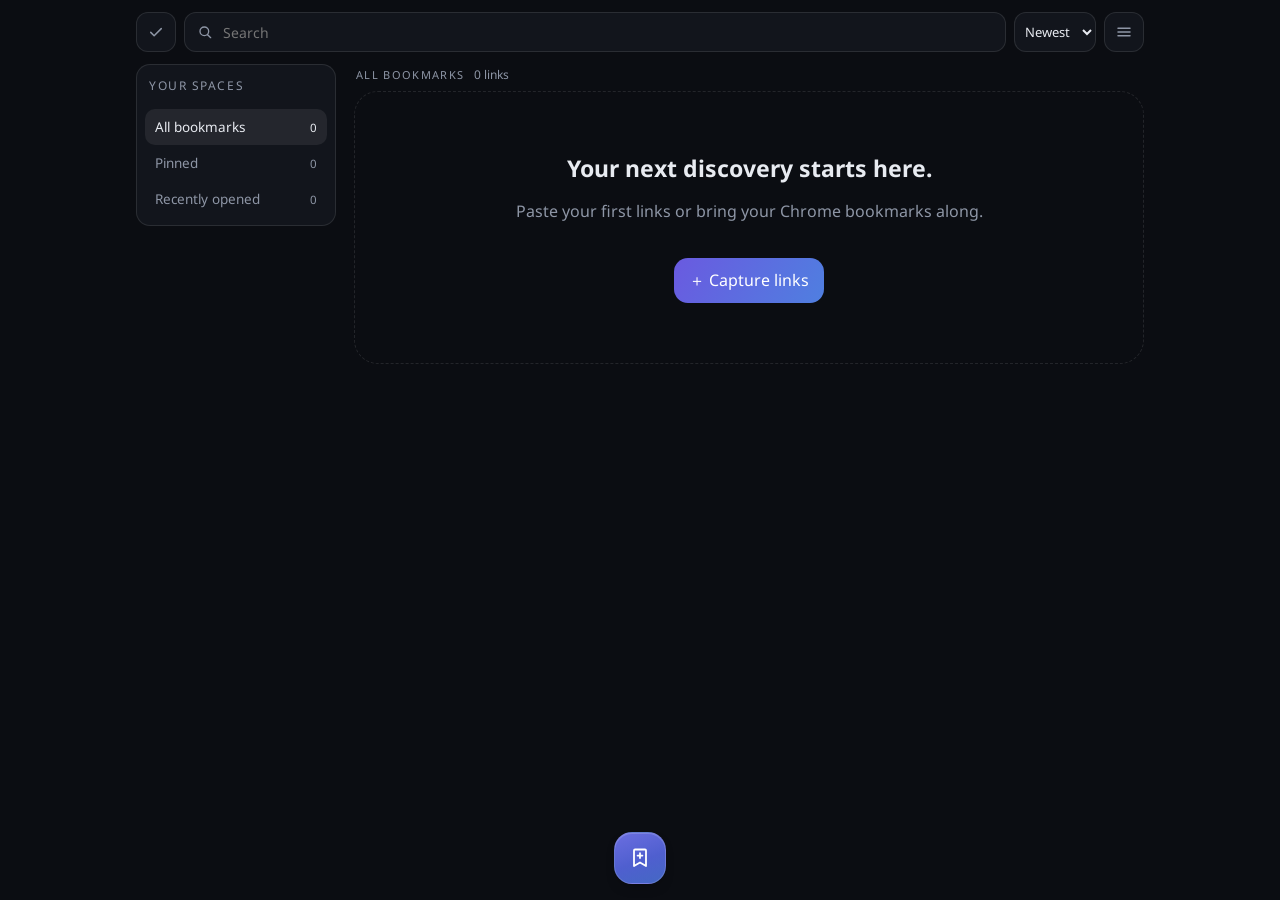
<file: index.html>
<!doctype html><html lang="en"><head><meta charset="utf-8"><meta name="viewport" content="width=device-width, initial-scale=1, viewport-fit=cover"><meta name="theme-color" content="#080b12"><meta name="description" content="Orbit: a local-first bookmark library with quick capture, collections and full backups."><meta name="referrer" content="no-referrer"><title>Orbit / Your entire web</title><link rel="preload" href="./noto-sans.woff2" as="font" type="font/woff2" crossorigin><link rel="manifest" href="./manifest.webmanifest"><link rel="icon" href="./icon.svg" type="image/svg+xml"><style>
:root{--bg:#070910;--panel:rgba(18,21,34,.72);--panel2:rgba(255,255,255,.055);--text:#f5f7ff;--muted:#9ba3ba;--line:rgba(255,255,255,.105);--accent:#8b5cf6;--accent2:#22d3ee;--danger:#fb7185;--shadow:0 24px 70px rgba(0,0,0,.35);--radius:24px}
*{box-sizing:border-box}html{scroll-behavior:smooth}body{margin:0;min-height:100vh;font-family:Inter,ui-sans-serif,system-ui,-apple-system,"Segoe UI",sans-serif;background:radial-gradient(circle at 12% 8%,rgba(139,92,246,.22),transparent 28%),radial-gradient(circle at 85% 20%,rgba(34,211,238,.13),transparent 30%),var(--bg);color:var(--text)}
button,input,select{font:inherit}.ambient{position:fixed;inset:0;pointer-events:none;background-image:linear-gradient(rgba(255,255,255,.018) 1px,transparent 1px),linear-gradient(90deg,rgba(255,255,255,.018) 1px,transparent 1px);background-size:46px 46px;mask-image:linear-gradient(to bottom,black,transparent 80%)}
.shell{width:min(1440px,100%);margin:auto;padding:24px}.topbar{display:flex;align-items:center;justify-content:space-between;gap:16px;margin-bottom:28px}.brand{display:flex;align-items:center;gap:13px}.logo{width:44px;height:44px;border-radius:15px;background:conic-gradient(from 210deg,var(--accent),var(--accent2),#f472b6,var(--accent));box-shadow:0 0 32px rgba(139,92,246,.4);position:relative}.logo:after{content:"";position:absolute;inset:8px;border-radius:10px;background:var(--bg)}h1{font-size:18px;margin:0;letter-spacing:-.02em}.eyebrow{font-size:11px;letter-spacing:.16em;text-transform:uppercase;color:var(--muted);margin-top:3px}.actions{display:flex;gap:10px;flex-wrap:wrap}.btn{border:1px solid var(--line);background:var(--panel2);color:var(--text);padding:11px 15px;border-radius:14px;cursor:pointer;transition:.2s;display:inline-flex;align-items:center;gap:8px}.btn:hover{transform:translateY(-2px);border-color:rgba(255,255,255,.22);background:rgba(255,255,255,.09)}.btn.primary{border:0;background:linear-gradient(135deg,var(--accent),#6d5dfc);box-shadow:0 12px 28px rgba(124,92,246,.28)}
.hero{border:1px solid var(--line);background:linear-gradient(135deg,rgba(255,255,255,.075),rgba(255,255,255,.025));backdrop-filter:blur(24px);border-radius:32px;padding:clamp(24px,5vw,54px);box-shadow:var(--shadow);overflow:hidden;position:relative}.hero:after{content:"";position:absolute;width:360px;height:360px;border-radius:50%;right:-150px;top:-180px;background:radial-gradient(circle,rgba(34,211,238,.23),transparent 68%)}.hero h2{font-size:clamp(34px,6vw,72px);line-height:.96;letter-spacing:-.06em;max-width:850px;margin:0 0 20px}.gradient{background:linear-gradient(90deg,#fff 5%,#a78bfa 50%,#67e8f9);-webkit-background-clip:text;color:transparent}.hero p{max-width:720px;color:var(--muted);font-size:clamp(15px,2vw,18px);line-height:1.65;margin:0}.stats{display:flex;gap:12px;margin-top:30px;flex-wrap:wrap}.stat{background:rgba(0,0,0,.18);border:1px solid var(--line);border-radius:16px;padding:11px 15px;color:var(--muted)}.stat strong{color:var(--text)}
.toolbar{display:grid;grid-template-columns:minmax(230px,1fr) auto auto;gap:12px;margin:24px 0}.search{position:relative}.search input,.select{width:100%;padding:15px 16px;border:1px solid var(--line);border-radius:16px;background:var(--panel);color:var(--text);outline:none}.search input{padding-left:46px}.search span{position:absolute;left:17px;top:15px;color:var(--muted)}input:focus,select:focus{border-color:var(--accent2);box-shadow:0 0 0 4px rgba(34,211,238,.08)}option{background:#121522}
.layout{display:grid;grid-template-columns:220px 1fr;gap:22px}.sidebar,.content{min-width:0}.sidebar{border:1px solid var(--line);background:var(--panel);border-radius:22px;padding:12px;height:max-content;position:sticky;top:16px}.navbtn{width:100%;text-align:left;border:0;background:transparent;color:var(--muted);padding:12px;border-radius:12px;cursor:pointer;display:flex;justify-content:space-between}.navbtn.active,.navbtn:hover{color:var(--text);background:rgba(255,255,255,.075)}.section-title{font-size:12px;text-transform:uppercase;letter-spacing:.13em;color:var(--muted);margin:4px 4px 15px}.grid{display:grid;grid-template-columns:repeat(auto-fill,minmax(260px,1fr));gap:14px}.card{border:1px solid var(--line);background:linear-gradient(145deg,rgba(24,28,44,.9),rgba(14,16,27,.8));border-radius:22px;padding:19px;min-height:178px;display:flex;flex-direction:column;transition:.22s;position:relative;overflow:hidden}.card:hover{transform:translateY(-4px);border-color:rgba(139,92,246,.45);box-shadow:0 20px 46px rgba(0,0,0,.24)}.card-head{display:flex;justify-content:space-between;gap:12px}.favicon{width:42px;height:42px;border-radius:13px;background:linear-gradient(135deg,rgba(139,92,246,.3),rgba(34,211,238,.18));display:grid;place-items:center;font-weight:800;color:#ddd6fe}.iconbtn{border:0;background:transparent;color:var(--muted);cursor:pointer;padding:6px;border-radius:9px}.iconbtn:hover{background:rgba(255,255,255,.08);color:var(--text)}.card h3{font-size:17px;margin:20px 0 7px;white-space:nowrap;overflow:hidden;text-overflow:ellipsis}.domain{font-size:13px;color:var(--muted);white-space:nowrap;overflow:hidden;text-overflow:ellipsis}.card-foot{margin-top:auto;display:flex;align-items:center;justify-content:space-between;gap:10px}.tag{font-size:11px;border:1px solid var(--line);padding:5px 8px;border-radius:99px;color:var(--muted)}.open{color:#a5f3fc;text-decoration:none;font-size:13px;font-weight:700}.empty{grid-column:1/-1;text-align:center;border:1px dashed var(--line);border-radius:24px;padding:60px 20px;color:var(--muted)}
.modal{position:fixed;inset:0;background:rgba(2,4,10,.74);backdrop-filter:blur(12px);display:none;align-items:center;justify-content:center;padding:18px;z-index:30}.modal.show{display:flex}.dialog{width:min(520px,100%);border:1px solid var(--line);background:#111522;border-radius:26px;padding:24px;box-shadow:var(--shadow)}.dialog h3{font-size:24px;margin:0 0 20px}.field{margin:14px 0}.field label{display:block;font-size:13px;color:var(--muted);margin-bottom:7px}.field input{width:100%;border:1px solid var(--line);background:#0b0e18;color:var(--text);padding:13px;border-radius:13px;outline:none}.dialog-actions{display:flex;justify-content:flex-end;gap:10px;margin-top:22px}.toast{position:fixed;right:20px;bottom:20px;background:#181d2d;border:1px solid var(--line);padding:13px 16px;border-radius:14px;opacity:0;transform:translateY(15px);transition:.25s;pointer-events:none;z-index:50}.toast.show{opacity:1;transform:none}.sr-only{position:absolute;width:1px;height:1px;overflow:hidden;clip:rect(0,0,0,0)}
@media(max-width:760px){.shell{padding:14px}.topbar{align-items:flex-start}.brand .eyebrow{display:none}.actions .btn span{display:none}.hero{border-radius:26px;padding:28px 22px}.toolbar{grid-template-columns:1fr 1fr}.search{grid-column:1/-1}.layout{display:block}.sidebar{display:flex;overflow-x:auto;position:static;margin-bottom:16px;padding:7px}.sidebar .section-title{display:none}.navbtn{width:auto;min-width:max-content}.grid{grid-template-columns:1fr}.card{min-height:160px}.toast{left:14px;right:14px;bottom:14px;text-align:center}}
@media(prefers-color-scheme:light){:root{--bg:#f5f6fb;--panel:rgba(255,255,255,.78);--panel2:rgba(15,23,42,.045);--text:#121525;--muted:#687086;--line:rgba(15,23,42,.11);--shadow:0 24px 70px rgba(69,61,109,.12)}body{background:radial-gradient(circle at 12% 8%,rgba(139,92,246,.15),transparent 30%),radial-gradient(circle at 85% 20%,rgba(34,211,238,.12),transparent 30%),var(--bg)}.logo:after{background:#f5f6fb}.card{background:linear-gradient(145deg,rgba(255,255,255,.95),rgba(246,247,252,.85))}.field input{background:#fff;color:var(--text)}.dialog{background:#fff}option{background:#fff}}

:root{--bg:#080b12;--panel:rgba(19,25,39,.85);--accent:#a78bfa;--accent2:#5eead4}
body[data-theme="light"]{--bg:#f3f5fa;--panel:#fff;--panel2:#e9edf5;--text:#172033;--muted:#56647a;--line:#d6dce8;background:#f3f5fa}
body[data-theme="dark"]{--bg:#080b12;--panel:rgba(19,25,39,.85);--panel2:rgba(255,255,255,.055);--text:#f5f7ff;--muted:#a6b1c6;--line:rgba(255,255,255,.12);background:radial-gradient(ellipse at 10% 0%,#24203c 0,transparent 45%),#080b12}
body[data-theme="light"] .card,body[data-theme="light"] .dialog{background:#fff}body[data-theme="dark"] .card,body[data-theme="dark"] .dialog{background:#131a29}body[data-theme="dark"] .field input{background:#0b101b;color:#f5f7ff}body[data-theme="light"] .field input{background:#f5f7fb;color:#172033}body[data-theme="light"] .gradient{background:linear-gradient(90deg,#263451,#6d28d9,#0f766e);background-clip:text}body[data-theme="light"] .open{color:#08766b}body[data-theme="light"] .toast{background:#fff;color:#172033}
button,a,input,textarea,select{-webkit-tap-highlight-color:transparent}button:focus-visible,a:focus-visible{outline:3px solid var(--accent2);outline-offset:3px}button{min-height:44px}.iconbtn{min-width:44px;min-height:44px}.btn.primary{color:#fff;background:linear-gradient(120deg,#7c3aed,#5b50da)}.topbar{flex-wrap:wrap}.hero h2{font-size:clamp(34px,5.4vw,66px)}.hero{padding:32px 38px}.hero p{font-size:16px}.hero:after{pointer-events:none}.statusline{display:flex;gap:12px;flex-wrap:wrap;font-size:12px;color:var(--muted);margin:15px 0}.dot{color:#5eead4}.toolbar{grid-template-columns:minmax(200px,1fr) 160px auto}.search input{font-size:17px;min-height:56px}.card{min-height:225px}.card h3{white-space:normal;display:-webkit-box;-webkit-line-clamp:2;-webkit-box-orient:vertical;line-height:1.4;margin:14px 0 6px}.card-main{color:inherit;text-decoration:none;display:block;flex:1;position:relative}.card-main:after{content:'';position:absolute;inset:-12px -12px 0}.card-head{position:relative;z-index:2;align-items:center}.favicon{overflow:hidden;position:relative;flex-shrink:0}.favicon img{position:absolute;inset:0;width:100%;height:100%;object-fit:contain;padding:8px;background:var(--panel)}.card-foot{margin-top:14px;gap:8px}.card-foot .tag{overflow:hidden;text-overflow:ellipsis;white-space:nowrap;max-width:80%}.notes{font-size:13px;line-height:1.5;color:var(--muted);display:-webkit-box;-webkit-line-clamp:2;-webkit-box-orient:vertical;overflow:hidden;margin:9px 0}.tags{font-size:11px;color:var(--accent2);margin-top:8px;overflow-wrap:anywhere}.selected{outline:2px solid var(--accent)}.check{width:20px;height:20px;accent-color:#8b5cf6;cursor:pointer}.compact .grid{grid-template-columns:1fr}.compact .card{min-height:0;display:grid;grid-template-columns:150px 1fr auto;gap:16px;align-items:center;padding:12px 16px}.compact .card h3{margin:0}.compact .card-foot{margin:0}.compact .notes,.compact .tags{display:none}.compact .favicon{width:34px;height:34px}.compact .card-main:after{inset:-10px 0}.section-head{display:flex;justify-content:space-between;align-items:center;gap:12px;margin-bottom:14px}.section-head .section-title{margin:0}.selectionbar{display:flex;gap:8px;flex-wrap:wrap;align-items:center;padding:12px;border:1px solid var(--line);border-radius:16px;margin-bottom:14px;background:var(--panel)}.selectionbar[hidden]{display:none}.selectionbar span{margin-right:auto}.navbtn{gap:12px;min-height:44px}.navbtn span{overflow:hidden;text-overflow:ellipsis}.dialog{max-height:90dvh;overflow:auto;width:min(600px,100%)}dialog{color:var(--text);border:1px solid var(--line);background:var(--panel);border-radius:24px;padding:24px;width:min(600px,calc(100% - 28px));max-height:90dvh;box-shadow:var(--shadow)}dialog::backdrop{background:rgba(0,0,0,.72);backdrop-filter:blur(8px)}dialog h2{margin:0 0 8px;font-size:24px;letter-spacing:-.03em}dialog p{color:var(--muted);line-height:1.6;font-size:14px}.field textarea,.field select{width:100%;border:1px solid var(--line);background:var(--bg);color:var(--text);padding:13px;border-radius:13px;resize:vertical;min-height:48px;font-size:16px}.field input{font-size:16px}.dialog-actions{position:sticky;bottom:-24px;background:inherit;padding:14px 0}.dialog-actions .btn{justify-content:center}.field small{color:var(--muted);display:block;margin-top:7px}.menu-grid{display:grid;grid-template-columns:1fr 1fr;gap:10px}.menu-grid button{text-align:left;display:block;padding:18px}.menu-grid small{display:block;font-size:12px;line-height:1.5;color:var(--muted);margin-top:6px}.notice{font-size:13px;line-height:1.6;padding:14px;border-radius:14px;background:var(--panel2);border:1px solid var(--line);color:var(--muted);margin:14px 0}.error{color:#fb7185}.bottomnav{display:none}.newbadge{font-size:10px;color:var(--accent2);margin-left:8px}.subtitle{color:var(--muted);font-size:13px}.progress{font-size:13px;color:var(--accent2);min-height:24px}.empty strong{color:var(--text);font-size:23px}.empty .btn{margin-top:20px}.card-actions{display:flex}.install[hidden]{display:none}.busy{opacity:.65;pointer-events:none}.hero .eyebrow{color:var(--accent2);margin:0 0 18px}.logo:after{border-radius:50%;inset:11px}.logo{border-radius:50%}.stats{margin-top:22px}.stat{padding:9px 14px}.footer{font-size:12px;color:var(--muted);padding:28px 0;text-align:center}.restoremode{display:flex;gap:15px;flex-wrap:wrap}.restoremode label{display:flex;gap:6px;align-items:center}.restoremode input{width:auto}.tag{overflow-wrap:anywhere}#toast{max-width:calc(100% - 28px)}
@media(prefers-reduced-motion:reduce){*{transition:none!important;scroll-behavior:auto!important;animation:none!important}}
@media(min-width:1600px){.shell{width:min(1800px,100%);padding:36px}.grid{grid-template-columns:repeat(auto-fill,minmax(290px,1fr))}}
@media(max-width:760px){.shell{padding:16px 14px 96px}.hero{padding:24px 20px}.hero h2{font-size:38px;line-height:1.04}.hero p{font-size:14px}.hero .eyebrow{font-size:10px}.stats{gap:7px}.stat{font-size:12px;padding:8px 10px}.toolbar{grid-template-columns:1fr auto}.search{grid-column:1/-1}.actions{gap:6px}.actions .btn{padding:10px 12px}.actions .btn span{display:inline}.actions .desktop-label{display:none!important}.topbar{margin-bottom:18px}.bottomnav{display:flex;position:fixed;bottom:0;left:0;right:0;z-index:10;justify-content:space-around;background:var(--panel);backdrop-filter:blur(24px);border-top:1px solid var(--line);padding:6px 6px calc(6px + env(safe-area-inset-bottom))}.bottomnav button{background:none;border:0;color:var(--muted);font-size:11px;display:flex;flex-direction:column;gap:3px;align-items:center;justify-content:center;min-width:54px;min-height:50px}.bottomnav b{font-size:20px;color:var(--text);font-weight:500}.bottomnav .capture-nav{color:#c4b5fd}.bottomnav .capture-nav b{color:#c4b5fd}.sidebar{gap:5px}.sidebar .navbtn{max-width:220px}.grid{gap:12px}.card{min-height:205px;padding:16px}.compact .card{grid-template-columns:1fr;gap:9px}.compact .card-head{justify-content:space-between}.compact .card-foot{display:none}.menu-grid{grid-template-columns:1fr}.toast{bottom:88px}.dialog-actions{flex-wrap:wrap}.dialog-actions .btn{flex:1}.section-head{align-items:flex-start}.section-title{font-size:11px}.hero .stats .stat:last-child{display:none}}

/* ===== Orbit interface ===== */
@font-face{font-family:"Noto Sans";src:url(./noto-sans.woff2) format("woff2");font-weight:100 900;font-style:normal;font-display:swap}
:root{--read:"Noto Sans",system-ui,-apple-system,"Segoe UI",Roboto,"Helvetica Neue",Arial,sans-serif;--ctl:40px}
body{font-family:var(--read);-webkit-font-smoothing:antialiased;text-rendering:optimizeLegibility}
button,input,select,textarea{font-family:inherit}
body[data-theme="dark"]{--row:#0d121e;--row-hover:#111828;--row-sel:#161a30;--b1:rgba(167,139,250,.38);--b2:rgba(255,255,255,.06);--b3:rgba(94,234,212,.30);--h1:rgba(167,139,250,.7);--h3:rgba(94,234,212,.6)}
body[data-theme="light"]{--row:#fff;--row-hover:#fbf9ff;--row-sel:#f3efff;--b1:rgba(124,58,237,.30);--b2:rgba(15,23,42,.07);--b3:rgba(13,148,136,.28);--h1:rgba(124,58,237,.6);--h3:rgba(13,148,136,.55)}
.shell{width:min(1040px,100%);padding:max(12px,env(safe-area-inset-top)) 16px 108px}
/* top bar: select-all, search, sort, menu */
.toolbar{display:flex;align-items:center;gap:8px;margin:0 0 12px}
.tbtn{flex:none;display:grid;place-items:center;width:var(--ctl);height:var(--ctl);min-height:var(--ctl);padding:0;border:1px solid var(--line);border-radius:12px;background:var(--panel2);color:var(--muted);cursor:pointer;transition:color .15s,border-color .15s,background .15s}
.tbtn svg{width:18px;height:18px;fill:none;stroke:currentColor;stroke-width:2;stroke-linecap:round;stroke-linejoin:round;display:block}
.tbtn:hover,.tbtn.some{color:var(--text);border-color:var(--h1)}
.tbtn.on{color:#fff;border-color:transparent;background:linear-gradient(135deg,#7c3aed,#22d3ee)}
.search{position:relative;flex:1;min-width:0}
.search input{width:100%;height:var(--ctl);min-height:var(--ctl);padding:0 12px 0 38px;border-radius:12px;font-size:14px}
.search span{position:absolute;left:13px;top:0;height:var(--ctl);display:flex;align-items:center;color:var(--muted)}
#sort{flex:none;width:auto;height:var(--ctl);min-height:var(--ctl);padding:0 6px;border-radius:12px;font-size:13px}
/* filters + heading */
.layout{grid-template-columns:200px 1fr;gap:18px}
.sidebar{border-radius:14px;padding:8px}
.navbtn{padding:0 10px;min-height:36px;align-items:center;border-radius:10px;font-size:13.5px}
.navbtn small{font-size:11.5px}
.section-head{margin:2px 2px 8px}
.section-head>div{display:flex;align-items:baseline;gap:10px}
.section-head .section-title{font-size:11px;letter-spacing:.12em}
.subtitle{font-size:12px}
/* rows (compact) */
#grid{display:flex;flex-direction:column;gap:5px}
#grid .card{flex-direction:row;align-items:center;gap:11px;min-height:40px;padding:0 6px 0 12px;border:1px solid transparent;border-radius:12px;overflow:visible;transform:none;box-shadow:none;background:linear-gradient(var(--row),var(--row)) padding-box,linear-gradient(100deg,var(--b1),var(--b2) 48%,var(--b3)) border-box;transition:background .2s,box-shadow .25s}
#grid .card:hover,#grid .card:focus-within{background:linear-gradient(var(--row-hover),var(--row-hover)) padding-box,linear-gradient(100deg,var(--h1),var(--b2) 48%,var(--h3)) border-box;box-shadow:0 8px 22px -14px rgba(139,92,246,.55)}
#grid .card.selected{background:linear-gradient(var(--row-sel),var(--row-sel)) padding-box,linear-gradient(100deg,var(--h1),var(--b2) 48%,var(--h3)) border-box}
#grid .num{flex:none;min-width:2ch;text-align:right;font-size:11px;letter-spacing:.02em;color:var(--muted);font-variant-numeric:lining-nums tabular-nums;opacity:.85}
#grid .card-main{flex:1;min-width:0;align-self:stretch;display:flex;align-items:center;padding:5px 0;color:inherit;text-decoration:none}
#grid .card-main:after{display:none}
#grid .name{display:block;max-width:100%;font-size:13.5px;line-height:1.35;font-weight:400;letter-spacing:.005em;color:var(--text);white-space:nowrap;overflow:hidden;text-overflow:ellipsis}
#grid .check{-webkit-appearance:none;appearance:none;flex:none;display:grid;place-content:center;width:15px;height:15px;margin:0;border:1.5px solid rgba(148,158,184,.45);border-radius:5px;background:transparent;cursor:pointer;transition:border-color .15s}
#grid .check:after{content:"";width:7px;height:7px;border-radius:2px;background:linear-gradient(135deg,#a78bfa,#5eead4);transform:scale(0);transition:transform .15s}
#grid .check:hover,#grid .check:checked{border-color:var(--h1)}
#grid .check:checked:after{transform:scale(1)}
#grid .check:focus-visible{outline:2px solid var(--accent2);outline-offset:2px}
#grid .card-actions{display:flex;flex:none;gap:0;margin:0}
#grid .iconbtn{display:grid;place-items:center;width:28px;height:28px;min-width:28px;min-height:28px;padding:0;border-radius:8px;opacity:.5;transition:opacity .15s,background .15s,color .15s}
#grid .iconbtn svg,.iconbtn svg{width:15px;height:15px;fill:none;stroke:currentColor;stroke-width:1.8;stroke-linecap:round;stroke-linejoin:round;display:block}
#grid .iconbtn.on svg{fill:currentColor}
#grid .card:hover .iconbtn,#grid .card:focus-within .iconbtn,#grid .iconbtn:focus-visible{opacity:1}
#grid .iconbtn.on{opacity:1;color:#fbbf24}
#grid .iconbtn[data-delete]:hover{color:var(--danger)}
/* floating add button */
.fab{position:fixed;left:50%;bottom:calc(16px + env(safe-area-inset-bottom));transform:translateX(-50%);z-index:20;width:50px;height:50px;min-height:50px;padding:0;border:0;border-radius:50%;display:grid;place-items:center;color:#fff;cursor:pointer;background:linear-gradient(135deg,#7c3aed,#6366f1 55%,#22d3ee);box-shadow:0 12px 28px -8px rgba(124,58,237,.75),0 2px 8px rgba(0,0,0,.4);transition:transform .18s,box-shadow .18s}
.fab svg{width:22px;height:22px;fill:none;stroke:currentColor;stroke-width:2.2;stroke-linecap:round;display:block}
.fab:hover{transform:translateX(-50%) translateY(-2px)}
.fab:active{transform:translateX(-50%) scale(.94)}
body.selecting .fab{display:none}
/* selection bar (bottom, replaces the add button while selecting) */
.selectionbar{position:fixed;left:50%;bottom:calc(14px + env(safe-area-inset-bottom));transform:translateX(-50%);z-index:25;display:flex;flex-wrap:nowrap;align-items:center;gap:6px;width:max-content;max-width:calc(100vw - 20px);margin:0;padding:6px 6px 6px 14px;border:1px solid var(--line);border-radius:16px;background:var(--row);box-shadow:0 14px 40px -12px rgba(0,0,0,.6)}
.selectionbar[hidden]{display:none}
#selectedCount{font-size:13px;margin-right:6px;white-space:nowrap}
#selectedCount b{font-weight:700}
.selectionbar .btn{height:34px;min-height:34px;padding:0 12px;border-radius:10px;font-size:12.5px}
#bulkDelete{color:var(--danger)}
/* library drawer (right side) */
dialog.drawer{margin:0 0 0 auto;padding:0;inset:0 0 0 auto;height:100dvh;max-height:100dvh;width:min(380px,92vw);border-radius:18px 0 0 18px;border-right:0;overflow:auto;background:var(--row)}
dialog.drawer[open]{animation:drawer-in .24s cubic-bezier(.2,.8,.2,1)}
@keyframes drawer-in{from{transform:translateX(100%)}to{transform:none}}
.drawer-in{min-height:100%;box-sizing:border-box;padding:16px 16px calc(24px + env(safe-area-inset-bottom))}
.drawer-head{display:flex;align-items:center;justify-content:space-between}
.drawer h2{margin:0;font-size:20px;letter-spacing:-.01em}
.drawer p{margin:6px 0 0;font-size:13px}
.drawer .menu-grid{grid-template-columns:1fr;gap:8px;margin-top:14px}
.drawer .menu-grid button{padding:12px 14px;border-radius:12px;min-height:0;font-size:14px}
.drawer .menu-grid small{margin-top:3px;font-size:12px}
.drawer .notice{font-size:12.5px}
@media(hover:none){#grid .iconbtn{opacity:.8}}
@media(pointer:coarse){:root{--ctl:44px}.search input,#sort{font-size:16px}#grid .card{min-height:46px}#grid .iconbtn{width:36px;height:36px;min-width:36px;min-height:36px}}
@media(max-width:760px){
.shell{padding:max(10px,env(safe-area-inset-top)) 12px 108px}
.sidebar{border:0;background:none;padding:0 0 2px;margin:0 0 8px;gap:6px;scrollbar-width:none}
.sidebar::-webkit-scrollbar{display:none}
.navbtn{flex:none;width:auto;min-width:0;min-height:32px;padding:0 12px;gap:8px;align-items:center;border:1px solid var(--line);border-radius:999px;font-size:12.5px}
.navbtn.active{border-color:var(--h1)}
#grid .card{gap:10px;padding-left:11px}
}
@media(max-width:400px){.selectedlbl{display:none}}
/* ===== Polish: soft selection, row actions ===== */
#grid .name{font-size:13px;font-weight:500;letter-spacing:0}
#grid .num{font-size:10.5px;font-weight:600;opacity:.55}
#grid .card{outline:0;border-radius:14px}
#grid .card:hover,#grid .card:focus-within{box-shadow:0 6px 18px -12px rgba(0,0,0,.7)}
#grid .card.selected,#grid .card.selected:hover{outline:0;box-shadow:none;background:linear-gradient(rgba(139,124,240,.10),rgba(139,124,240,.10)) padding-box,linear-gradient(var(--row),var(--row)) padding-box,linear-gradient(100deg,var(--b1),var(--b2) 48%,var(--b3)) border-box}
#grid .card.pinned,#grid .card.pinned:hover{box-shadow:inset 2px 0 0 rgba(167,139,250,.5)}
#grid .check{width:16px;height:16px;border:1.5px solid rgba(148,158,184,.4)}
#grid .check:after{width:4px;height:8px;margin-top:-2px;border:solid #fff;border-width:0 2px 2px 0;border-radius:0;background:none;transform:rotate(45deg) scale(0)}
#grid .check:checked{background:#7d6df0;border-color:#7d6df0}
#grid .check:checked:after{transform:rotate(45deg) scale(1)}
.tbtn.on{color:#c4b5fd;border-color:rgba(167,139,250,.5);background:rgba(139,124,240,.16)}
#grid .card-actions{align-items:center;gap:1px}
#grid .iconbtn{width:30px;height:30px;min-width:30px;min-height:30px;border-radius:9px;opacity:.55}
#grid .iconbtn svg{width:16px;height:16px}
#grid .iconbtn.on{color:#a99cf5;opacity:1}
#grid .iconbtn.on svg{fill:currentColor;fill-opacity:.25}
#grid .iconbtn[data-copylink]:hover{color:var(--accent2)}
.movepair{display:flex;flex-direction:column;width:22px;margin:0 2px;flex:none}
#grid .movebtn{display:grid;place-items:center;width:22px;height:15px;min-height:15px;padding:0;border:0;border-radius:6px;background:transparent;color:var(--muted);cursor:pointer;opacity:.7;transition:opacity .15s,background .15s,color .15s}
#grid .movebtn svg{width:12px;height:12px;fill:none;stroke:currentColor;stroke-width:2.4;stroke-linecap:round;stroke-linejoin:round;display:block}
#grid .movebtn:hover:not(:disabled){background:rgba(255,255,255,.08);color:var(--text);opacity:1}
#grid .movebtn:disabled{opacity:.18;cursor:default}
@media(hover:none){#grid .iconbtn{opacity:.75}}
@media(pointer:coarse){#grid .iconbtn{width:34px;height:34px;min-width:34px;min-height:34px}#grid .movebtn{width:26px;height:21px;min-height:21px}.movepair{width:26px}}
@media(max-width:400px){#grid .iconbtn{width:30px;min-width:30px}#grid .card-actions{gap:0}}
/* Google Drive sync */
.syncbox{margin-top:14px;padding:14px;border:1px solid var(--line);border-radius:14px;background:var(--panel2)}
.syncbox strong{display:block;font-size:14px}
.syncbox small{display:block;color:var(--muted);font-size:12.5px;line-height:1.5;margin-top:3px;overflow-wrap:anywhere}
.syncactions{display:flex;flex-wrap:wrap;gap:8px;margin-top:12px}
.syncactions .btn{padding:9px 12px;font-size:13px;min-height:0}
.syncactions .btn[disabled]{opacity:.55;cursor:default;transform:none}
.syncbox details{margin-top:12px;font-size:13px}
.syncbox summary{cursor:pointer;color:var(--muted)}
.syncbox .field{margin:12px 0 4px}
.syncsteps{margin:10px 0 0;padding-left:20px;font-size:12.5px;line-height:1.55;color:var(--muted)}
.syncsteps li{margin:6px 0}
.syncsteps b{color:var(--text)}
.syncsteps a{color:var(--accent2)}
.syncsteps .btn{padding:6px 10px;font-size:12.5px;margin-right:4px}
.syncbox .field input{width:100%;box-sizing:border-box}
#syncBtn{position:relative}
#syncBtn[hidden],.syncactions [hidden],.syncbox [hidden]{display:none}
#syncBtn.ok{color:var(--h3)}
#syncBtn.busy svg{animation:syncpulse .8s ease-in-out infinite alternate}
@keyframes syncpulse{to{opacity:.3}}
#syncBtn.warn::after,#syncBtn.err::after{content:"";position:absolute;top:6px;right:6px;width:8px;height:8px;border-radius:50%;background:#f59e0b}
#syncBtn.err::after{background:var(--danger)}
@media(prefers-reduced-motion:reduce){#syncBtn.busy svg{animation:none;opacity:.5}}

/* ===== Quiet theme: flat background, no glows, thin borders ===== */
body[data-theme="dark"]{--bg:#0b0d12;--panel:#12151c;--panel2:#12151c;--text:#e8ebf1;--muted:#8e96a6;--line:rgba(255,255,255,.10);--row:#12151c;--row-hover:#161a22;--row-sel:#1a1d2a;--b1:rgba(255,255,255,.075);--b2:rgba(255,255,255,.075);--b3:rgba(255,255,255,.075);--h1:rgba(255,255,255,.14);--h3:rgba(255,255,255,.14);background:#0b0d12}
body[data-theme="light"]{--bg:#f4f5f8;--panel:#fff;--panel2:#fff;--text:#151922;--muted:#5c6474;--line:rgba(16,24,40,.12);--row:#fff;--row-hover:#fafbfc;--row-sel:#f3f1fd;--b1:rgba(16,24,40,.08);--b2:rgba(16,24,40,.08);--b3:rgba(16,24,40,.08);--h1:rgba(16,24,40,.16);--h3:rgba(16,24,40,.16);background:#f4f5f8}
.ambient{display:none}
#grid .card,#grid .card:hover,#grid .card:focus-within{box-shadow:none}
#grid .card.pinned,#grid .card.pinned:hover{box-shadow:inset 2px 0 0 rgba(155,140,242,.6)}
.selectionbar{box-shadow:0 12px 30px -16px rgba(0,0,0,.7)}
.search input,#sort{border-color:var(--line)}
input:focus,select:focus,textarea:focus{box-shadow:none!important}
.btn.primary{background:linear-gradient(120deg,#6a5ae0,#4f7fe0);box-shadow:none}
/* add button: calm gradient, no glow */
.fab{width:52px;height:52px;min-height:52px;border-radius:18px;background:linear-gradient(160deg,#6b6ee0 0%,#4f5fcf 55%,#4468c4 100%);border:1px solid rgba(255,255,255,.14);box-shadow:inset 0 1px 0 rgba(255,255,255,.16),0 6px 14px -8px rgba(0,0,0,.7);transition:transform .15s,filter .15s}
.fab svg{width:24px;height:24px;stroke-width:1.8;stroke-linejoin:round}
.fab:hover{filter:brightness(1.07)}
</style></head><body data-theme="dark">
<div class="ambient" aria-hidden="true"></div><main class="shell">



<section class="toolbar"><button class="tbtn" id="selectAll" type="button" aria-pressed="false" aria-label="Select all" title="Select all"><svg viewBox="0 0 24 24" aria-hidden="true"><path d="M5 12.5l4.5 4.5L19 7.5"/></svg></button><div class="search"><span aria-hidden="true"><svg viewBox="0 0 24 24" width="16" height="16" fill="none" stroke="currentColor" stroke-width="2" stroke-linecap="round" aria-hidden="true"><circle cx="11" cy="11" r="6.5"/><path d="M16 16l4.5 4.5"/></svg></span><label class="sr-only" for="search">Search library</label><input id="search" type="search" placeholder="Search" autocomplete="off"></div><select class="select" id="sort" aria-label="Sort library"><option value="new">Newest</option><option value="az">A–Z</option><option value="recent">Opened</option><option value="domain">Site</option></select><button class="tbtn" id="syncBtn" type="button" hidden aria-label="Google Drive sync" title="Google Drive sync"><svg viewBox="0 0 24 24" aria-hidden="true"><path d="M7 18.5a4.5 4.5 0 0 1-.4-9A6 6 0 0 1 18 10a4.25 4.25 0 0 1-.5 8.5z"/></svg></button><button class="tbtn" id="dataBtn" type="button" aria-haspopup="dialog" aria-label="Open library menu" title="Library menu"><svg viewBox="0 0 24 24" aria-hidden="true"><path d="M4 7h16M4 12h16M4 17h16"/></svg></button></section>
<div class="layout"><aside class="sidebar" id="sidebar" aria-label="Collections"></aside><section class="content"><div class="section-head"><div><div class="section-title" id="resultTitle">All bookmarks</div><div class="subtitle" id="resultCount"></div></div></div><div class="selectionbar" id="selectionbar" hidden><span id="selectedCount"></span><button class="btn" id="bulkMove">Move</button><button class="btn" id="bulkExport">Export</button><button class="btn" id="bulkDelete">Delete</button><button class="btn" id="deselect" aria-label="Clear selection">✕</button></div><div class="grid" id="grid"></div></section></div>
</main>

<button class="fab" id="captureBtn" type="button" aria-label="Add link" title="Add link"><svg viewBox="0 0 24 24" aria-hidden="true"><path d="M7 3.5h10a1 1 0 0 1 1 1V20l-6-3.6L6 20V4.5a1 1 0 0 1 1-1z"/><path d="M12 7.2v4.8M9.6 9.6h4.8"/></svg></button>
<dialog id="captureDialog"><form id="captureForm"><h2>Catch something good.</h2><p>Paste anything, one per line: web addresses, localhost, local files, app links. Nothing is rejected.</p><div class="field"><label for="captureText">Links to save</label><textarea id="captureText" rows="7" required placeholder="https://example.com&#10;https://another-site.com/article"></textarea></div><div class="field"><label for="captureName">Name (only when saving one link)</label><input id="captureName" maxlength="300" placeholder="e.g. Rust async guide" autocomplete="off"></div><div class="field"><label for="captureCollection">Collection</label><input id="captureCollection" list="collectionList" placeholder="Inbox" maxlength="200"></div><div class="progress" id="captureCount" aria-live="polite">Paste links to begin.</div><div class="dialog-actions"><button class="btn" type="button" data-close>Cancel</button><button class="btn" type="button" id="singleAdd">Add with notes</button><button class="btn primary" type="submit" id="saveCapture">Save all bookmarks</button></div></form></dialog>
<dialog id="editDialog"><form id="editForm"><h2 id="editHeading">A link worth keeping.</h2><input id="editId" type="hidden"><div class="field"><label for="editTitle">Name</label><input id="editTitle" required maxlength="300" placeholder="e.g. Rust async guide"></div><div class="field"><label for="editUrl">Address or link</label><input id="editUrl" required placeholder="https://… · localhost:3000 · file:///… · anything"></div><div class="field"><label for="editCollection">Collection / folder path</label><input id="editCollection" list="collectionList" maxlength="200" placeholder="Learning / Programming"></div><div class="field"><label for="editTags">Tags, separated by commas</label><input id="editTags" maxlength="500" placeholder="research, inspiration"></div><div class="field"><label for="editNotes">Why did you save this?</label><textarea id="editNotes" rows="3" maxlength="5000" placeholder="A little context for your future self…"></textarea></div><div class="dialog-actions"><button class="btn" type="button" data-close>Cancel</button><button class="btn primary" type="submit">Save bookmark</button></div></form></dialog>
<dialog id="dataDialog" class="drawer" aria-label="Library menu"><div class="drawer-in"><div class="drawer-head"><h2>Library</h2><button class="tbtn" type="button" data-close aria-label="Close menu"><svg viewBox="0 0 24 24" aria-hidden="true"><path d="M6 6l12 12M18 6L6 18"/></svg></button></div><p>Sync across devices, back up everything, or bring in Chrome folders.</p><section class="syncbox" aria-labelledby="syncTitle"><strong id="syncTitle">Google Drive sync</strong><small id="syncStatus" aria-live="polite">Off. Bookmarks are saved only on this device.</small><div id="syncOn" hidden><div class="syncactions"><button class="btn" type="button" id="syncNow">Sync now</button><button class="btn" type="button" id="syncCode">Copy code for another device</button><button class="btn" type="button" id="syncDisconnect">Disconnect</button></div></div><div id="syncOff"><details id="syncSetup"><summary>First device: set up in 2 minutes (no Google Cloud needed)</summary><ol class="syncsteps"><li><button class="btn" type="button" id="syncCopyScript">Copy script</button> It contains your own secret key.</li><li>Open <a href="https://script.google.com/home/projects/create" target="_blank" rel="noopener">script.google.com</a> (a new project opens). Select all the sample code, then paste.</li><li>Click <b>Deploy → New deployment</b>. Click the gear icon next to “Select type” → <b>Web app</b>. Set Execute as: <b>Me</b> and Who has access: <b>Anyone</b>. Then click <b>Deploy</b>.</li><li>Click <b>Authorise access</b> and choose your account. Google warns that the app is unverified because it is your own script: click <b>Advanced → Go to … (unsafe)</b> → <b>Allow</b>.</li><li>Copy the <b>Web app URL</b> (it ends in /exec) and paste it below.</li></ol></details><div class="field"><label for="syncLink">Web app URL, or connection code from your other device</label><input id="syncLink" placeholder="https://script.google.com/macros/s/…/exec" autocomplete="off" spellcheck="false"></div><div class="syncactions"><button class="btn primary" type="button" id="syncConnect">Connect</button></div></div></section><div class="menu-grid"><button class="btn" id="importChrome">Import Chrome HTML<small>Preserve nested folder paths. Skip duplicate URLs.</small></button><button class="btn" id="backup">Full JSON backup<small>All links, pins, notes, tags, dates and preferences.</small></button><button class="btn" id="restore">Restore JSON backup<small>Validate first, then merge or replace safely.</small></button><button class="btn" id="chromeExport">Export to Chrome<small>Standard bookmark HTML with nested folders.</small></button><button class="btn" id="publish">Publish library snapshot<small>Download library.json for your GitHub Pages repository.</small></button><button class="btn" id="refreshPublished">Load published library<small>Merge the latest library.json without deleting local changes.</small></button></div><div class="notice"><strong>Google Drive sync is private.</strong> Your library is kept as a file in your own Google Drive. Only your own script can reach it, and only with your secret key. Without sync, bookmarks stay on this device: transfer a JSON backup instead. A published snapshot is visible to anyone who can access the site. Never publish private or work-confidential links.</div></div></dialog>
<dialog id="restoreDialog"><h2>Restore your library</h2><p id="restoreSummary"></p><div class="restoremode"><label><input type="radio" name="restoreMode" value="merge" checked> Merge safely</label><label><input type="radio" name="restoreMode" value="replace"> Replace this library</label></div><div class="notice">Merge keeps existing versions of duplicate URLs. Replace removes current bookmarks and restores the backup's preferences. A recovery backup downloads before replacement.</div><div class="dialog-actions"><button class="btn" data-close>Cancel</button><button class="btn primary" id="confirmRestore">Restore</button></div></dialog>
<dialog id="moveDialog"><form id="moveForm"><h2>Give these links a home.</h2><div class="field"><label for="moveCollection">Destination collection</label><input id="moveCollection" list="collectionList" maxlength="200" placeholder="Inbox"></div><div class="dialog-actions"><button class="btn" type="button" data-close>Cancel</button><button class="btn primary" type="submit">Move selected</button></div></form></dialog>
<dialog id="confirmDialog"><h2 id="confirmHeading">Are you sure?</h2><p id="confirmText"></p><div class="dialog-actions"><button class="btn" id="confirmNo">Cancel</button><button class="btn primary" id="confirmYes">Delete</button></div></dialog>
<datalist id="collectionList"></datalist><input type="file" id="chromeFile" accept=".html,text/html" hidden><input type="file" id="jsonFile" accept=".json,application/json" hidden><div class="toast" id="toast" role="status" aria-live="polite"></div>
<script>
'use strict';
(()=>{
const $=s=>document.querySelector(s),$$=s=>[...document.querySelectorAll(s)],MAX=50000;
let db,deleted={},items=[],settings={theme:'dark',compact:false,icons:false},filter='all',selected=new Set(),visible=[],pendingRestore=null,installEvent=null,toastTimer;
const esc=s=>String(s??'').replace(/[&<>"']/g,c=>({'&':'&amp;','<':'&lt;','>':'&gt;','"':'&quot;',"'":'&#39;'}[c]));
const uid=()=>crypto.randomUUID?crypto.randomUUID():Date.now().toString(36)+'-'+Math.random().toString(36).slice(2);
const host=u=>{try{return new URL(u).hostname.replace(/^www\./,'')}catch{return ''}};const key=x=>x.url+'\n'+x.title;
const MAXURL=100000,SCHEME_FIRST=/^(tel|sms|smsto|fax|callto|facetime|facetime-audio|geo|urn|magnet|mailto|bitcoin|skype|whatsapp):/i,COPYONLY=/^(javascript|vbscript|data|blob|file|filesystem|about|chrome|chrome-extension|chrome-untrusted|chrome-search|devtools|edge|brave|opera|vivaldi|view-source|moz-extension|resource|ms-browser-extension|safari-extension):/i;
function url(v){v=String(v??'').trim();if(!v)throw Error('Enter something to save.');if(v.length>MAXURL)throw Error('That is too long to save (limit 100,000 characters).');if(/^https?:\/\//i.test(v)){try{return new URL(v).href}catch{return v}}if(/\s/.test(v)||SCHEME_FIRST.test(v))return v;const hp=v.match(/^(\[[0-9a-f:.]+\]|[^\s/?#:@]+)(?::(\d{1,5}))?(?:[/?#]\S*)?$/i);if(hp){const h=hp[1].toLowerCase(),local=h==='localhost'||h[0]==='['||/\.(local|localhost|lan|internal|test)$|\.home\.arpa$/.test(h)||/^\d{1,3}(\.\d{1,3}){3}$/.test(h);if(local||h.includes('.')||hp[2]){const full=(local||!h.includes('.')?'http://':'https://')+v;try{return new URL(full).href}catch{return full}}}return v}
function kind(u){if(/^https?:\/\/\S/i.test(u))return 'web';if(COPYONLY.test(u))return 'copy';if(/^[a-z][a-z0-9+.-]*:\S*$/i.test(u))return 'app';return 'copy'}
async function copyText(t){try{await navigator.clipboard.writeText(t);return true}catch{const a=document.createElement('textarea');a.value=t;a.style.cssText='position:fixed;opacity:0';document.body.append(a);a.select();let ok=false;try{ok=document.execCommand('copy')}catch{}a.remove();return ok}}
function titleFrom(u){return host(u)||u.slice(0,80)}
function clean(x){if(!x||typeof x!=='object')throw Error('Invalid bookmark record.');const u=url(x.url);return{id:uid(),url:u,title:String(x.title||titleFrom(u)).slice(0,300),category:String(x.category||'Inbox').slice(0,200),tags:Array.isArray(x.tags)?x.tags.filter(t=>typeof t==='string').slice(0,30).map(t=>t.slice(0,80)):[],notes:String(x.notes||'').slice(0,5000),fav:x.fav===true,ord:Number.isFinite(x.ord)?x.ord:0,created:Number.isFinite(x.created)&&x.created>0?x.created:Date.now(),updated:Number.isFinite(x.updated)?x.updated:Date.now(),lastOpened:Number.isFinite(x.lastOpened)?x.lastOpened:0,visits:Number.isFinite(x.visits)?Math.max(0,Math.floor(x.visits)):0}}
const IDRE=/^[a-zA-Z0-9-]{1,64}$/;
// Like clean(), but keeps the bookmark's id and sync timestamp so devices can match records.
function keep(x){const c=clean(x);if(typeof x.id==='string'&&IDRE.test(x.id))c.id=x.id;c.mod=Number.isFinite(x.mod)?x.mod:Math.max(c.updated,c.created);return c}
function cleanDeleted(d){const out={};if(d&&typeof d==='object')for(const[k,v]of Object.entries(d))if(IDRE.test(k)&&Number.isFinite(v))out[k]=v;return out}
const TOMB=180*864e5;
function prune(del,now=Date.now()){for(const k of Object.keys(del))if(now-del[k]>TOMB)delete del[k];return del}
const canon=x=>JSON.stringify(x,Object.keys(x).sort());
function sig(l){return [...l.items].sort((a,b)=>a.id<b.id?-1:a.id>b.id?1:0).map(canon).join('\n')+'\n#'+Object.keys(l.deleted).sort().map(k=>k+':'+l.deleted[k]).join(',')}
// Merge two libraries {items,deleted}. Newest edit (mod) wins per bookmark; a deletion wins over older edits;
// identical name+address pairs created separately on two devices collapse into one.
function mergeLibs(a,b){const del={...a.deleted};for(const[k,v]of Object.entries(b.deleted))if(!(del[k]>=v))del[k]=v;
const newer=(x,o)=>x.mod>o.mod||(x.mod===o.mod&&canon(x)>canon(o));
const by=new Map();for(const x of [...a.items,...b.items]){const o=by.get(x.id);if(!o||newer(x,o))by.set(x.id,x)}
const live=[...by.values()].filter(x=>!(del[x.id]>=x.mod)),seen=new Map();
for(const x of live){const k=key(x),o=seen.get(k);if(!o){seen.set(k,x);continue}const[win,lose]=newer(x,o)||(x.mod===o.mod&&x.id>o.id)?[x,o]:[o,x];seen.set(k,win);if(!(del[lose.id]>=lose.mod))del[lose.id]=lose.mod}
return{items:live.filter(x=>seen.get(key(x))===x),deleted:prune(del)}}
function toast(m){clearTimeout(toastTimer);$('#toast').textContent=m;$('#toast').classList.add('show');toastTimer=setTimeout(()=>$('#toast').classList.remove('show'),4500)}
function fail(e){console.error(e);toast(e.message||'Something went wrong. Your saved data has not been changed.')}
function bind(id,fn){$(id).addEventListener('click',e=>Promise.resolve().then(()=>fn(e)).catch(fail))}
function open(id){$(id).showModal()}function close(id){$(id).close()}
$$('[data-close]').forEach(b=>b.addEventListener('click',()=>b.closest('dialog').close()));
function request(req){return new Promise((res,rej)=>{req.onsuccess=()=>res(req.result);req.onerror=()=>rej(req.error)})}
async function openDB(){db=await new Promise((res,rej)=>{const r=indexedDB.open('orbit-v2',1);r.onupgradeneeded=()=>{r.result.createObjectStore('state')};r.onsuccess=()=>res(r.result);r.onerror=()=>rej(r.error);r.onblocked=()=>toast('Close other Orbit tabs to finish the database upgrade.')});db.onversionchange=()=>{db.close();toast('Orbit was updated in another tab. Reload this page.')};return request(db.transaction('state').objectStore('state').get('library'))}
let queue=Promise.resolve();
function commit(next=items,prefs=settings,recovery=null,opt={}){const job=queue.then(()=>new Promise((res,rej)=>{const now=Date.now();let list,del;if(opt.sync){const m=next(items,deleted);if(sig(m)===sig({items,deleted}))return res(false);list=m.items;del=m.deleted}else{const prev=new Map(items.map(x=>[x.id,x]));list=next.map(x=>prev.get(x.id)===x?x:{...x,mod:now});const ids=new Set(list.map(x=>x.id));del={...deleted};for(const id of prev.keys())if(!ids.has(id))del[id]=now}prune(del,now);const data={items:structuredClone(list),settings:structuredClone(prefs),deleted:del};const t=db.transaction('state','readwrite');if(recovery)t.objectStore('state').put(recovery,'recovery-before-replace');t.objectStore('state').put(data,'library');t.oncomplete=()=>{items=data.items;settings=data.settings;deleted=del;selected=new Set([...selected].filter(id=>items.some(x=>x.id===id)));applyPrefs();render();if(!opt.sync)Sync.changed();res(true)};t.onerror=()=>rej(Error('Could not save. Storage may be full or unavailable. Export a backup before closing.'));t.onabort=()=>rej(Error('Save interrupted. Please retry.'))}));queue=job.catch(()=>{});return job}
function applyPrefs(){document.body.dataset.theme=settings.theme}
function categories(){return [...new Set(items.map(x=>x.category))].sort((a,b)=>a.localeCompare(b))}
function nav(key,label,count){return `<button class="navbtn ${filter===key?'active':''}" data-filter="${esc(key)}" type="button"><span>${esc(label)}</span><small>${count}</small></button>`}
let pinnedVisible=[];const pinCmp=(a,b)=>(a.ord-b.ord)||(a.created-b.created);
function moveBtns(x,t){const i=pinnedVisible.indexOf(x);if(!x.fav||i<0)return '<span class="movepair" aria-hidden="true"></span>';return `<span class="movepair"><button class="movebtn" type="button" data-up="${x.id}" aria-label="Move ${t} up"${i===0?' disabled':''}>${IC.up}</button><button class="movebtn" type="button" data-down="${x.id}" aria-label="Move ${t} down"${i===pinnedVisible.length-1?' disabled':''}>${IC.down}</button></span>`}
function render(){const q=$('#search').value.trim().toLowerCase(),sort=$('#sort').value;visible=items.filter(x=>(filter==='all'||filter==='fav'&&x.fav||filter==='recent'&&x.lastOpened||filter.startsWith('cat:')&&x.category===filter.slice(4))&&[x.title,x.url,host(x.url),x.category,x.notes,...x.tags].join(' ').toLowerCase().includes(q));visible.sort((a,b)=>filter==='recent'||sort==='recent'?b.lastOpened-a.lastOpened:sort==='az'?a.title.localeCompare(b.title):sort==='domain'?host(a.url).localeCompare(host(b.url)):b.created-a.created);if(filter!=='recent')visible=[...visible.filter(x=>x.fav).sort(pinCmp),...visible.filter(x=>!x.fav)];pinnedVisible=filter==='recent'?[]:visible.filter(x=>x.fav);const cats=categories();$('#sidebar').innerHTML='<div class="section-title">Your spaces</div>'+nav('all','All bookmarks',items.length)+nav('fav','Pinned',items.filter(x=>x.fav).length)+nav('recent','Recently opened',items.filter(x=>x.lastOpened).length)+cats.map(c=>nav('cat:'+c,c,items.filter(x=>x.category===c).length)).join('');$('#collectionList').innerHTML=cats.map(c=>`<option value="${esc(c)}"></option>`).join('');$('#resultTitle').textContent=filter==='all'?'All bookmarks':filter==='fav'?'Pinned':filter==='recent'?'Recently opened':filter.slice(4);$('#resultCount').textContent=`${visible.length} ${visible.length===1?'link':'links'}${q?' matching your search':''}`;$('#selectionbar').hidden=!selected.size;document.body.classList.toggle('selecting',selected.size>0);$('#selectedCount').innerHTML=`<b>${selected.size}</b><span class="selectedlbl"> selected</span>`;const allSel=visible.length>0&&visible.every(x=>selected.has(x.id)),sa=$('#selectAll');sa.classList.toggle('on',allSel);sa.classList.toggle('some',!allSel&&selected.size>0);sa.setAttribute('aria-pressed',String(allSel));sa.setAttribute('aria-label',allSel?'Deselect all':'Select all');$('#grid').innerHTML=visible.length?visible.map(card).join(''):`<div class="empty"><strong>${items.length?'A little quiet here.':'Your next discovery starts here.'}</strong><p>${items.length?'Try another search or collection.':'Paste your first links or bring your Chrome bookmarks along.'}</p><button class="btn primary" data-empty-capture>＋ Capture links</button></div>`;$('#grid').querySelectorAll('img').forEach(img=>img.addEventListener('error',()=>img.remove(),{once:true}));}
const IC={pin:'<svg viewBox="0 0 24 24" aria-hidden="true"><path d="M12 17v5M9 10.8a2 2 0 0 1-1.1 1.8l-1.8.9A2 2 0 0 0 5 15.2V16a1 1 0 0 0 1 1h12a1 1 0 0 0 1-1v-.8a2 2 0 0 0-1.1-1.8l-1.8-.9A2 2 0 0 1 15 10.8V7a1 1 0 0 1 1-1 2 2 0 0 0 0-4H8a2 2 0 0 0 0 4 1 1 0 0 1 1 1z"/></svg>',copy:'<svg viewBox="0 0 24 24" aria-hidden="true"><rect x="9" y="9" width="11" height="11" rx="2.5"/><path d="M5 15V6.5A2.5 2.5 0 0 1 7.5 4H15"/></svg>',up:'<svg viewBox="0 0 24 24" aria-hidden="true"><path d="M6 15l6-6 6 6"/></svg>',down:'<svg viewBox="0 0 24 24" aria-hidden="true"><path d="M6 9l6 6 6-6"/></svg>',edit:'<svg viewBox="0 0 24 24" aria-hidden="true"><path d="M4 20h4L19 9l-4-4L4 16z"/><path d="M13.5 6.5l4 4"/></svg>',del:'<svg viewBox="0 0 24 24" aria-hidden="true"><path d="M6 6l12 12M18 6L6 18"/></svg>'};
function card(x,i){const n=String(i+1).padStart(Math.max(2,String(visible.length).length),'0'),sel=selected.has(x.id),t=esc(x.title),k=kind(x.url),h=host(x.url);const link=k==='copy'?`<a class="card-main" href="#" role="button" data-open="${x.id}" data-copy title="Click to copy · ${esc(x.url.slice(0,160))}">`:`<a class="card-main" href="${esc(x.url)}"${k==='web'?' target="_blank"':''} rel="noopener noreferrer" data-open="${x.id}" title="${t}${h?' · '+esc(h):''}">`;return `<article class="card${sel?' selected':''}${x.fav?' pinned':''}"><input class="check" type="checkbox" data-select="${x.id}" ${sel?'checked':''} aria-label="Select ${t}"><span class="num" aria-hidden="true">${n}</span>${link}<span class="name">${t}</span></a><div class="card-actions"><button class="iconbtn" type="button" data-copylink="${x.id}" aria-label="Copy link for ${t}" title="Copy link">${IC.copy}</button><button class="iconbtn${x.fav?' on':''}" type="button" data-pin="${x.id}" aria-label="${x.fav?'Unpin':'Pin'} ${t}" aria-pressed="${x.fav}" title="${x.fav?'Unpin':'Pin to top'}">${IC.pin}</button>${moveBtns(x,t)}<button class="iconbtn" data-edit="${x.id}" aria-label="Edit ${t}">${IC.edit}</button><button class="iconbtn" data-delete="${x.id}" aria-label="Delete ${t}">${IC.del}</button></div></article>`}
function captureCandidates(){const entries=[];$('#captureText').value.split(/\r?\n/).forEach(line=>{line=line.trim();if(!line)return;if(!/\s/.test(line)||/^(javascript|vbscript|data):/i.test(line)){entries.push(line);return}const m=line.match(/https?:\/\/[^\s<>"“”]+/gi);if(m)m.forEach(v=>{v=v.replace(/[.,;!]+$/,'');while(v.endsWith(')')&&(v.match(/\)/g)||[]).length>(v.match(/\(/g)||[]).length)v=v.slice(0,-1);entries.push(v)});else entries.push(line)});const valid=new Set();for(const v of entries){try{valid.add(url(v))}catch{}}const single=valid.size===1,name=single?$('#captureName').value.trim():'',tOf=u=>name||titleFrom(u),have=new Set(items.map(key)),all=[...valid];return{urls:all.filter(u=>!have.has(u+'\n'+tOf(u))),duplicates:all.filter(u=>have.has(u+'\n'+tOf(u))).length,invalid:0,single}}
function captureFeedback(){const c=captureCandidates();$('#captureCount').textContent=`${c.urls.length} new ${c.urls.length===1?'link':'links'} ready${c.duplicates?' · '+c.duplicates+' already saved':''}${c.invalid?' · '+c.invalid+' invalid':''}`;$('#saveCapture').disabled=!c.urls.length}
$('#captureText').addEventListener('input',captureFeedback);$('#captureName').addEventListener('input',captureFeedback);
function capture(){captureFeedback();open('#captureDialog')}
bind('#captureBtn',capture);
$('#captureForm').addEventListener('submit',async e=>{e.preventDefault();const b=$('#saveCapture');b.disabled=true;try{const c=captureCandidates();if(!c.urls.length)throw Error('No new valid links detected.');if(items.length+c.urls.length>MAX)throw Error('Library limit: 50,000 bookmarks.');const category=$('#captureCollection').value.trim()||'Inbox';const name=c.single?$('#captureName').value.trim():'';await commit([...items,...c.urls.map((u,i)=>clean({url:u,title:name,category,created:Date.now()+i}))]);$('#captureText').value='';$('#captureName').value='';close('#captureDialog');toast(`${c.urls.length} ${c.urls.length===1?'link':'links'} saved${c.duplicates?' · '+c.duplicates+' already saved, skipped':''}.`)}catch(e){fail(e)}finally{captureFeedback()}});
function edit(x){$('#editForm').reset();$('#editId').value=x?.id||'';$('#editUrl').value=x?.url||'';$('#editTitle').value=x?.title||'';$('#editCollection').value=x?.category||'';$('#editTags').value=x?.tags.join(', ')||'';$('#editNotes').value=x?.notes||'';$('#editHeading').textContent=x?'A little more context.':'A link worth keeping.';open('#editDialog')}
bind('#singleAdd',()=>{close('#captureDialog');edit()});
$('#editForm').addEventListener('submit',async e=>{e.preventDefault();try{const id=$('#editId').value,u=url($('#editUrl').value);const nm=$('#editTitle').value.trim()||titleFrom(u);if(items.some(x=>x.id!==id&&x.url===u&&x.title===nm))throw Error('You already have this exact name and address saved.');const old=items.find(x=>x.id===id);const data=clean({...old,url:u,title:$('#editTitle').value.trim(),category:$('#editCollection').value.trim()||'Inbox',notes:$('#editNotes').value.trim(),tags:[...new Set($('#editTags').value.split(',').map(t=>t.trim()).filter(Boolean))],updated:Date.now()});if(old)data.id=old.id;await commit(old?items.map(x=>x.id===id?data:x):[...items,data]);close('#editDialog');toast('Bookmark saved.')}catch(e){fail(e)}});
let confirmResolve;function ask(text){$('#confirmText').textContent=text;open('#confirmDialog');return new Promise(r=>confirmResolve=r)}bind('#confirmYes',()=>{close('#confirmDialog');confirmResolve?.(true)});bind('#confirmNo',()=>{close('#confirmDialog');confirmResolve?.(false)});$('#confirmDialog').addEventListener('cancel',()=>confirmResolve?.(false));
$('#grid').addEventListener('click',async e=>{try{if(e.target.closest('[data-empty-capture]'))return capture();let b=e.target.closest('[data-pin],[data-copylink],[data-up],[data-down],[data-edit],[data-delete],[data-open]');if(b&&b.hasAttribute('data-copy'))e.preventDefault();if(!b){const article=e.target.closest('.card');if(article&&!e.target.closest('button,input,a,label,.card-actions')){article.querySelector('[data-open]').click()}return;}const d=b.dataset,id=d.pin||d.copylink||d.up||d.down||d.edit||d.delete||d.open,x=items.find(v=>v.id===id);if(!x)return;if(d.copylink){const ok=await copyText(x.url);toast(ok?'Link copied.':'Could not copy automatically.');return}if(d.up||d.down){const which=d.up?'up':'down',dir=d.up?-1:1,pv=pinnedVisible,i=pv.findIndex(v=>v.id===id),j=i+dir;if(i<0||j<0||j>=pv.length)return;const order=items.filter(v=>v.fav).sort(pinCmp).map(v=>v.id),a=order.indexOf(pv[i].id),c=order.indexOf(pv[j].id);[order[a],order[c]]=[order[c],order[a]];const pos=new Map(order.map((k,n)=>[k,n]));await commit(items.map(v=>pos.has(v.id)?{...v,ord:pos.get(v.id)}:v));document.querySelector(`[data-${which}="${id}"]:not(:disabled)`)?.focus();return}if(b.dataset.open){if(b.hasAttribute('data-copy'))copyText(x.url).then(ok=>toast(ok?'Copied to clipboard. Browsers cannot open this kind of link from a web page.':'Could not copy automatically.'));await commit(items.map(v=>v.id===id?{...v,lastOpened:Date.now(),visits:v.visits+1}:v));}else if(b.dataset.edit)edit(x);else if(b.dataset.pin){const on=!x.fav,top=Math.max(-1,...items.filter(v=>v.fav).map(v=>v.ord))+1;await commit(items.map(v=>v.id===id?{...v,fav:on,ord:on?top:0,updated:Date.now()}:v));toast(on?'Pinned to the top.':'Unpinned.')}else if(await ask(`Delete “${x.title}”? Export a backup first if you may need it again.`)){await commit(items.filter(v=>v.id!==id));toast('Bookmark deleted.')}}catch(err){fail(err)}});
$('#grid').addEventListener('change',e=>{if(e.target.matches('[data-select]')){const id=e.target.dataset.select;e.target.checked?selected.add(id):selected.delete(id);render()}});
$('#sidebar').addEventListener('click',e=>{const b=e.target.closest('[data-filter]');if(b){filter=b.dataset.filter;render()}});
$('#search').addEventListener('input',render);$('#sort').addEventListener('change',render);

bind('#selectAll',()=>{const all=visible.length>0&&visible.every(x=>selected.has(x.id));visible.forEach(x=>all?selected.delete(x.id):selected.add(x.id));render()});bind('#deselect',()=>{selected.clear();render()});bind('#bulkMove',()=>open('#moveDialog'));
$('#moveForm').addEventListener('submit',async e=>{e.preventDefault();try{const category=$('#moveCollection').value.trim()||'Inbox',n=selected.size;await commit(items.map(x=>selected.has(x.id)?{...x,category,updated:Date.now()}:x));selected.clear();render();close('#moveDialog');toast(`${n} links moved.`)}catch(e){fail(e)}});
bind('#bulkDelete',async()=>{if(await ask(`Delete ${selected.size} selected bookmarks? This cannot be undone without a backup.`)){const n=selected.size;await commit(items.filter(x=>!selected.has(x.id)));selected.clear();render();toast(`${n} links deleted.`)}});
function download(name,data,type='application/json'){const a=document.createElement('a'),u=URL.createObjectURL(new Blob([data],{type}));a.href=u;a.download=name;document.body.append(a);a.click();a.remove();setTimeout(()=>URL.revokeObjectURL(u),10000)}
function backupData(list=items){return{app:'Orbit',version:2,exportedAt:new Date().toISOString(),settings,bookmarks:list}}
function backup(list=items,name='orbit-backup'){download(name+'-'+new Date().toISOString().slice(0,10)+'.json',JSON.stringify(backupData(list),null,2));toast('JSON backup downloaded.')}
bind('#bulkExport',()=>backup(items.filter(x=>selected.has(x.id)),'orbit-selected'));bind('#dataBtn',()=>open('#dataDialog'));$('#dataDialog').addEventListener('click',e=>{if(e.target===e.currentTarget||e.target.closest('.menu-grid button'))setTimeout(()=>close('#dataDialog'),0)});bind('#backup',()=>backup());
bind('#importChrome',()=>$('#chromeFile').click());bind('#restore',()=>$('#jsonFile').click());
function validateBackup(data){if(!data||data.app!=='Orbit'||data.version!==2||!Array.isArray(data.bookmarks))throw Error('Not a supported Orbit 2 backup. Use Chrome import for HTML files.');if(data.bookmarks.length>MAX)throw Error('Backup exceeds 50,000 bookmarks.');const list=data.bookmarks.map(clean);const seen=new Set();return{items:list.filter(x=>{const k=key(x);if(seen.has(k))return false;seen.add(k);return true}),settings:{theme:data.settings?.theme==='light'?'light':'dark',compact:data.settings?.compact===true,icons:data.settings?.icons===true}}}
async function readFile(input){const f=input.files[0];input.value='';if(!f)return null;if(f.size>30*1024*1024)throw Error('File is too large. Maximum import size is 30 MB.');return f.text()}
$('#jsonFile').addEventListener('change',async()=>{try{const text=await readFile($('#jsonFile'));if(text===null)return;pendingRestore=validateBackup(JSON.parse(text));$('#restoreSummary').textContent=`Validated ${pendingRestore.items.length} unique bookmarks. Choose how to restore them.`;close('#dataDialog');open('#restoreDialog')}catch(e){fail(e)}});
bind('#confirmRestore',async()=>{if(!pendingRestore)return;const replace=$('input[name="restoreMode"]:checked').value==='replace';let next;if(replace){backup(items,'orbit-before-restore');next=pendingRestore.items}else{const urls=new Set(items.map(x=>x.url));next=[...items,...pendingRestore.items.filter(x=>!urls.has(x.url))]}if(next.length>MAX)throw Error('Merged library exceeds 50,000 bookmarks.');await commit(next,replace?pendingRestore.settings:settings,replace?{items:structuredClone(items),settings:structuredClone(settings)}:null);pendingRestore=null;close('#restoreDialog');toast('Library restored successfully.')});
function parseChrome(text){const doc=new DOMParser().parseFromString(text,'text/html'),out=[];const root=doc.querySelector('dl');if(!root)throw Error('No bookmark folder list found. Select a Chrome bookmark HTML export.');function walk(dl,path){let folder=null;for(const el of dl.children){if(el.tagName==='DT'){const h=[...el.children].find(c=>c.tagName==='H3'),a=[...el.children].find(c=>c.tagName==='A'),nested=[...el.children].find(c=>c.tagName==='DL');if(h){folder=h.textContent.trim();if(nested){walk(nested,[...path,folder]);folder=null}}else if(a){try{out.push(clean({url:a.getAttribute('href'),title:a.textContent.trim(),category:path.join(' / ')||'Imported',created:Number(a.getAttribute('ADD_DATE'))*1000||Date.now()}))}catch{}}}else if(el.tagName==='DL'){walk(el,folder?[...path,folder]:path);folder=null}else if(el.tagName==='P'){for(const child of el.children)if(child.tagName==='DL')walk(child,path)}}}walk(root,[]);return out}
$('#chromeFile').addEventListener('change',async()=>{try{const text=await readFile($('#chromeFile'));if(text===null)return;const imported=parseChrome(text),urls=new Set(items.map(x=>x.url));let duplicates=0;const added=imported.filter(x=>{if(urls.has(x.url)){duplicates++;return false}urls.add(x.url);return true});if(items.length+added.length>MAX)throw Error('Import exceeds the 50,000 bookmark limit.');await commit([...items,...added]);close('#dataDialog');toast(`${added.length} links imported with folder paths · ${duplicates} duplicates skipped.`)}catch(e){fail(e)}});
function chromeHTML(){const tree={links:[],folders:new Map()};for(const x of items){let node=tree;for(const part of x.category.split(' / ').filter(Boolean)){if(!node.folders.has(part))node.folders.set(part,{links:[],folders:new Map()});node=node.folders.get(part)}node.links.push(x)}function emit(node){return '<DL><p>\n'+[...node.folders].map(([name,n])=>`<DT><H3>${esc(name)}</H3>\n${emit(n)}`).join('')+node.links.map(x=>`<DT><A HREF="${esc(x.url)}" ADD_DATE="${Math.floor(x.created/1000)}">${esc(x.title)}</A>\n`).join('')+'</DL><p>\n'}return '<!DOCTYPE NETSCAPE-Bookmark-file-1>\n<META HTTP-EQUIV="Content-Type" CONTENT="text/html; charset=UTF-8">\n<TITLE>Orbit Bookmarks</TITLE>\n<H1>Orbit Bookmarks</H1>\n'+emit(tree)}
bind('#chromeExport',()=>{download('orbit-chrome-bookmarks.html',chromeHTML(),'text/html');toast('Chrome-compatible HTML downloaded.')});
bind('#publish',()=>{const publicData={app:'Orbit',version:2,exportedAt:new Date().toISOString(),bookmarks:items.map(x=>({...x,visits:0,lastOpened:0}))};download('library.json',JSON.stringify(publicData,null,2));toast('Upload library.json to your site root. It will be public. Notes and tags are included.')});
async function published(quiet=false){if(!/^https?:$/.test(location.protocol)){if(!quiet)throw Error('Publish this app on HTTPS first, or restore a JSON backup locally.');return}try{const response=await fetch('./library.json',{cache:'no-store'});if(!response.ok){if(quiet&&response.status===404)return;throw Error('No published library found. Upload library.json alongside index.html.')}const data=validateBackup(await response.json());const urls=new Set(items.map(x=>x.url)),add=data.items.filter(x=>!urls.has(x.url));if(items.length+add.length>MAX)throw Error('Published library is too large to merge.');if(add.length)await commit([...items,...add]);if(!quiet||add.length)toast(`${add.length} published links added. Existing local versions kept.`)}catch(e){if(!quiet)throw e}}
bind('#refreshPublished',()=>published());
window.addEventListener('keydown',e=>{if((e.ctrlKey||e.metaKey)&&e.key.toLowerCase()==='k'){e.preventDefault();$('#search').focus()}});


// ---------- Google Drive sync (through the user's own Google Apps Script) ----------
// No Google Cloud project is needed. The user deploys GAS_CODE (below) as a web app on their own account; it keeps
// the library as one JSON file in their Drive. A random key embedded in their copy guards it. Merging happens here.
const GAS_CODE=k=>`// Orbit sync: keeps your Orbit bookmarks in your own Google Drive.
// Deploy > New deployment > Web app. Execute as: Me. Who has access: Anyone.
const KEY = '${k}'; // your secret key: never share this script publicly
const NAME = 'Orbit library (sync).json';
const P = PropertiesService.getScriptProperties();
function out(o) { return ContentService.createTextOutput(JSON.stringify(o)).setMimeType(ContentService.MimeType.JSON); }
function file() { const id = P.getProperty('fileId'); if (!id) return null; try { const f = DriveApp.getFileById(id); return f.isTrashed() ? null : f; } catch (e) { return null; } }
function version() { return Number(P.getProperty('version') || 0); }
function doGet(e) {
  if (e.parameter.k !== KEY) return out({ error: 'bad key' });
  const f = file(), s = f ? f.getBlob().getDataAsString() : '';
  return out({ ok: true, version: version(), data: s ? JSON.parse(s) : null });
}
function doPost(e) {
  let b; try { b = JSON.parse(e.postData.contents); } catch (x) { return out({ error: 'bad request' }); }
  if (b.k !== KEY) return out({ error: 'bad key' });
  const lock = LockService.getScriptLock(); lock.waitLock(20000);
  try {
    const v = version();
    if (b.base !== v) return out({ ok: false, conflict: true, version: v });
    const text = JSON.stringify(b.data), f = file();
    if (f) f.setContent(text); else P.setProperty('fileId', DriveApp.createFile(NAME, text, 'application/json').getId());
    P.setProperty('version', String(v + 1));
    return out({ ok: true, version: v + 1 });
  } finally { lock.releaseLock(); }
}
`;
const Sync=(()=>{
const LS='orbit-gdrive',URLRE=/^https:\/\/script\.google\.com\/(?:a\/macros\/[^/\s]+|macros)\/s\/[\w-]+\/exec$/,KEYRE=/^[a-f0-9]{32,128}$/;
let cfg={},busy=false,again=false,timer=0,state='off',lastErr='';
try{cfg=JSON.parse(localStorage.getItem(LS)||'{}')||{}}catch{cfg={}}
if(cfg.token||cfg.clientId)cfg={};// settings from the earlier OAuth build are no longer used
const save=()=>{try{localStorage.setItem(LS,JSON.stringify(cfg))}catch{}};
const on=()=>!!(cfg.url&&cfg.key);
const newKey=()=>[...crypto.getRandomValues(new Uint8Array(24))].map(b=>b.toString(16).padStart(2,'0')).join('');
async function call(url,key,body){let r;
try{r=body?await fetch(url,{method:'POST',headers:{'Content-Type':'text/plain;charset=utf-8'},body:JSON.stringify({k:key,...body}),cache:'no-store'}):await fetch(url+'?k='+encodeURIComponent(key)+'&t='+Date.now(),{cache:'no-store'})}
catch{throw Error(navigator.onLine===false?'Offline. Changes will sync when you reconnect.':'Could not reach your Google script. If you just deployed it, check Who has access is “Anyone”.')}
let j;try{j=await r.json()}catch{throw Error('Your Google script did not reply as expected. Check that the deployment is a Web app with access “Anyone” and the URL ends in /exec.')}
if(j.error)throw Error(j.error==='bad key'?'The script’s key does not match. Copy the script again or use the connection code from your other device.':'Google script error: '+j.error);return j}
function parse(d){if(!d)return{items:[],deleted:{}};if(d.app!=='Orbit'||!Array.isArray(d.bookmarks))throw Error('The Drive file is not an Orbit library.');const list=[];for(const x of d.bookmarks){try{list.push(keep(x))}catch{}}return{items:list,deleted:cleanDeleted(d.deleted)}}
const payload=m=>({app:'Orbit',version:2,sync:2,exportedAt:new Date().toISOString(),settings,bookmarks:m.items,deleted:m.deleted});
async function run(manual=false){if(!on())return show();if(busy){again=true;return}busy=true;again=false;show('busy');
try{for(let i=0;;i++){const r=await call(cfg.url,cfg.key),remote=parse(r.data);let merged;
await commit((cur,del)=>(merged=mergeLibs({items:cur,deleted:del},remote)),settings,null,{sync:true});
if(r.data&&sig(merged)===sig(remote))break;
const w=await call(cfg.url,cfg.key,{base:r.version,data:payload(merged)});if(w.ok)break;
if(!w.conflict||i>=4)throw Error('Another device kept saving at the same time. Try Sync now.')}// conflict: reload and merge again
cfg.lastSync=Date.now();if(!again)cfg.dirty=false;save();lastErr='';show('ok')}
catch(e){console.error(e);lastErr=e.message;show('err');if(manual)toast(e.message)}
finally{busy=false;if(again)run(false)}}
function rel(t){const s=(Date.now()-t)/1000;return s<60?'just now':s<3600?Math.floor(s/60)+' min ago':s<86400?Math.floor(s/3600)+' h ago':new Date(t).toLocaleDateString()}
function show(s=state){state=s;const c=on(),b=$('#syncBtn');
b.hidden=!c;b.classList.toggle('busy',s==='busy');b.classList.toggle('ok',s==='ok'&&!cfg.dirty);b.classList.toggle('warn',c&&!!cfg.dirty&&s!=='busy'&&s!=='err');b.classList.toggle('err',s==='err');
$('#syncOn').hidden=!c;$('#syncOff').hidden=c;$('#syncNow').disabled=s==='busy';
const msg=!c?'Off. Bookmarks are saved only on this device.':s==='busy'?'Syncing…':s==='err'?'Last sync failed: '+lastErr:cfg.dirty?'Changes waiting to sync.':cfg.lastSync?'Synced '+rel(cfg.lastSync)+' with your Google Drive.':'Connected.';
$('#syncStatus').textContent=msg;b.title='Google Drive sync: '+msg;b.setAttribute('aria-label',b.title)}
async function connect(){const v=$('#syncLink').value.trim(),[u,k]=v.split('#');
const key=k||cfg.newKey;if(!URLRE.test(u))throw Error('Paste the Web app URL (it starts with https://script.google.com/ and ends in /exec) or a connection code.');
if(!key||!KEYRE.test(key))throw Error(k?'That connection code is incomplete. Copy it again.':'Tap “Copy script” first (it holds your secret key), deploy it, then paste its URL. On a second device, paste the connection code instead.');
show('busy');const btn=$('#syncConnect');btn.disabled=true;
try{await call(u,key)}catch(e){show('off');throw e}finally{btn.disabled=false}
cfg={url:u,key,dirty:true};save();$('#syncLink').value='';await run(false);
if(state==='ok')toast('Google Drive sync is on. On your other device, paste the code from “Copy code for another device”.')}
async function disconnect(){if(!await ask('Turn off Google Drive sync on this device? Your bookmarks stay here and in Drive; they just stop syncing.'))return;cfg={};save();show('off');toast('Sync turned off on this device.')}
function changed(){if(!on())return;cfg.dirty=true;save();show();clearTimeout(timer);timer=setTimeout(()=>run(false),1500)}
function init(){bind('#syncBtn',()=>run(true));bind('#syncNow',()=>run(true));bind('#syncConnect',connect);bind('#syncDisconnect',disconnect);
bind('#syncCopyScript',async()=>{if(!cfg.newKey){cfg.newKey=newKey();save()}const ok=await copyText(GAS_CODE(cfg.newKey));toast(ok?'Script copied. Paste it into script.google.com.':'Could not copy automatically.')});
bind('#syncCode',async()=>{const ok=await copyText(cfg.url+'#'+cfg.key);toast(ok?'Connection code copied. Send it to yourself privately and paste it on the other device. Anyone who has it can read your bookmarks.':'Could not copy automatically.')});
$('#dataBtn').addEventListener('click',()=>show());
document.addEventListener('visibilitychange',()=>{if(document.visibilityState==='visible')run(false)});
addEventListener('online',()=>run(false));setInterval(()=>{if(document.visibilityState==='visible'&&!busy)run(false)},60000);
show(on()?'ok':'off');if(on())run(false)}
return{init,changed,run,_code:GAS_CODE};
})();

async function init(){try{const state=await openDB();if(state){if(!Array.isArray(state.items))throw Error('Saved library could not be read. Do not clear site data. Restore a known-good backup.');const checked=validateBackup({app:'Orbit',version:2,bookmarks:[],settings:state.settings}),seen=new Set();items=[];for(const raw of state.items){const x=keep(raw),k=key(x);if(!seen.has(k)){seen.add(k);items.push(x)}}deleted=cleanDeleted(state.deleted);settings={...settings,...checked.settings}}else{let old;try{old=JSON.parse(localStorage.getItem('orbit-bookmarks-v1')||'null')}catch{toast('Old local data is unreadable. It has been left untouched.')}if(Array.isArray(old)){const migrated=[];for(const x of old){try{migrated.push(clean(x))}catch{}}await commit(migrated);toast(`${migrated.length} bookmarks migrated. Original local storage retained.`)}}applyPrefs();render();Sync.init();await published(true);if('serviceWorker'in navigator&&/^https?:$/.test(location.protocol))navigator.serviceWorker.register('./sw.js').catch(()=>toast('Offline cache unavailable. Online browsing still works.'));}catch(e){$('#grid').innerHTML='<div class="empty"><strong>We could not open your library.</strong><p>Allow site storage, leave private browsing, then reload. Existing data has not been overwritten.</p></div>';fail(e)}}
init();
})();
</script></body></html>
</file>
